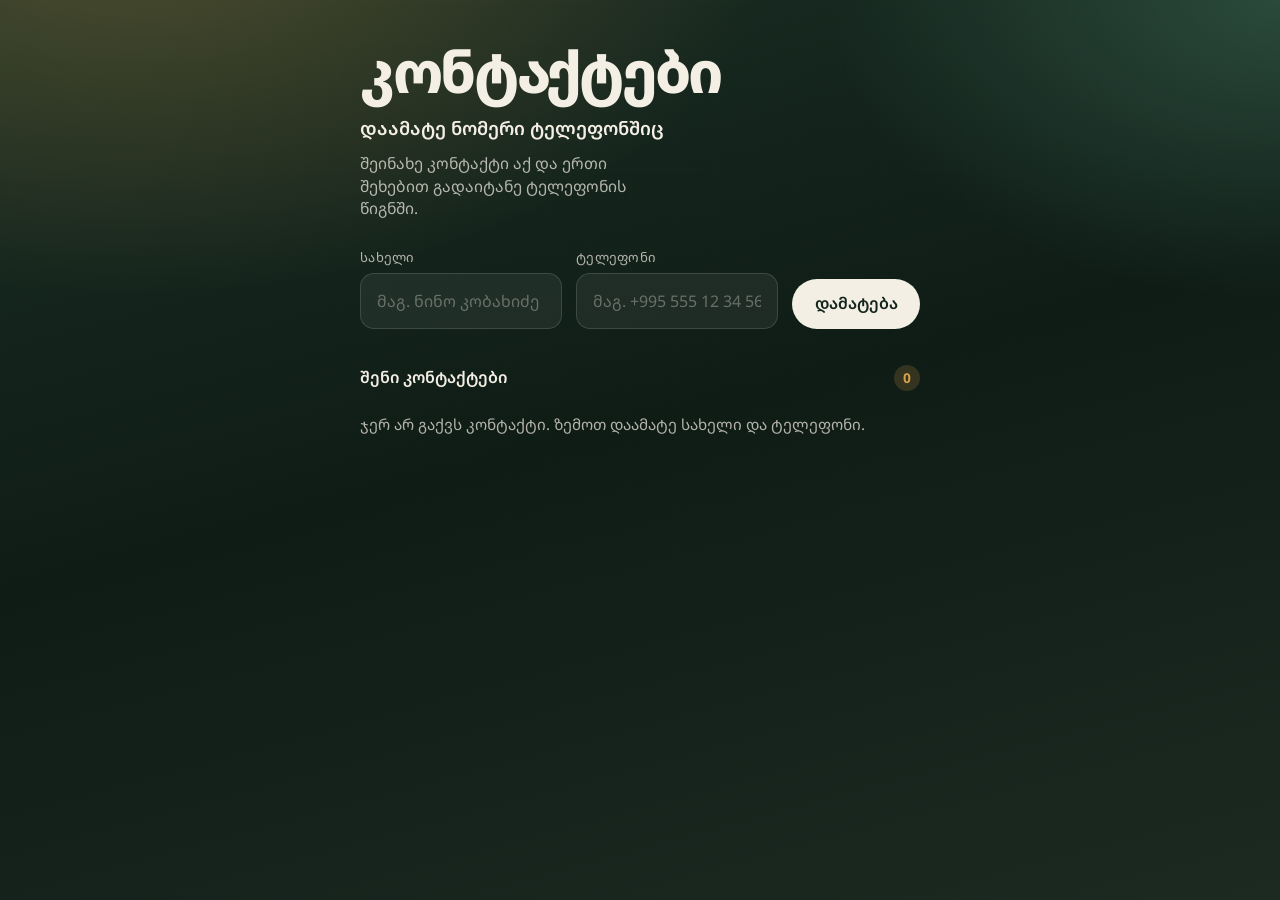
<file: index.html>
<!DOCTYPE html>
<html lang="ka">
  <head>
    <meta charset="UTF-8" />
    <meta name="viewport" content="width=device-width, initial-scale=1, viewport-fit=cover" />
    <meta name="theme-color" content="#1a2e24" />
    <title>კონტაქტები</title>
    <link rel="preconnect" href="https://fonts.googleapis.com" />
    <link rel="preconnect" href="https://fonts.gstatic.com" crossorigin />
    <link
      href="https://fonts.googleapis.com/css2?family=Noto+Sans+Georgian:wght@400;500;600;700&family=Syne:wght@600;700;800&display=swap"
      rel="stylesheet"
    />
    <link rel="stylesheet" href="styles.css" />
  </head>
  <body>
    <div class="atmosphere" aria-hidden="true"></div>

    <main class="app">
      <header class="brand">
        <p class="brand-mark">კონტაქტები</p>
        <h1>დაამატე ნომერი ტელეფონშიც</h1>
        <p class="lede">შეინახე კონტაქტი აქ და ერთი შეხებით გადაიტანე ტელეფონის წიგნში.</p>
      </header>

      <form class="composer" id="contact-form" autocomplete="on">
        <label>
          <span>სახელი</span>
          <input
            id="name"
            name="name"
            type="text"
            required
            maxlength="80"
            placeholder="მაგ. ნინო კობახიძე"
            autocomplete="name"
          />
        </label>
        <label>
          <span>ტელეფონი</span>
          <input
            id="phone"
            name="phone"
            type="tel"
            required
            inputmode="tel"
            maxlength="32"
            placeholder="მაგ. +995 555 12 34 56"
            autocomplete="tel"
          />
        </label>
        <button type="submit" class="btn primary">დამატება</button>
      </form>

      <section class="list-section" aria-labelledby="list-title">
        <div class="list-head">
          <h2 id="list-title">შენი კონტაქტები</h2>
          <span class="count" id="count">0</span>
        </div>
        <ul class="contacts" id="contacts"></ul>
        <p class="empty" id="empty">ჯერ არ გაქვს კონტაქტი. ზემოთ დაამატე სახელი და ტელეფონი.</p>
      </section>
    </main>

    <template id="contact-item">
      <li class="contact">
        <div class="contact-main">
          <p class="contact-name"></p>
          <p class="contact-phone"></p>
        </div>
        <div class="contact-actions">
          <a class="btn ghost call" href="#">დარეკვა</a>
          <button type="button" class="btn accent save">ტელეფონში</button>
          <button type="button" class="btn danger delete" aria-label="წაშლა">×</button>
        </div>
      </li>
    </template>

    <script src="app.js"></script>
  </body>
</html>
</file>
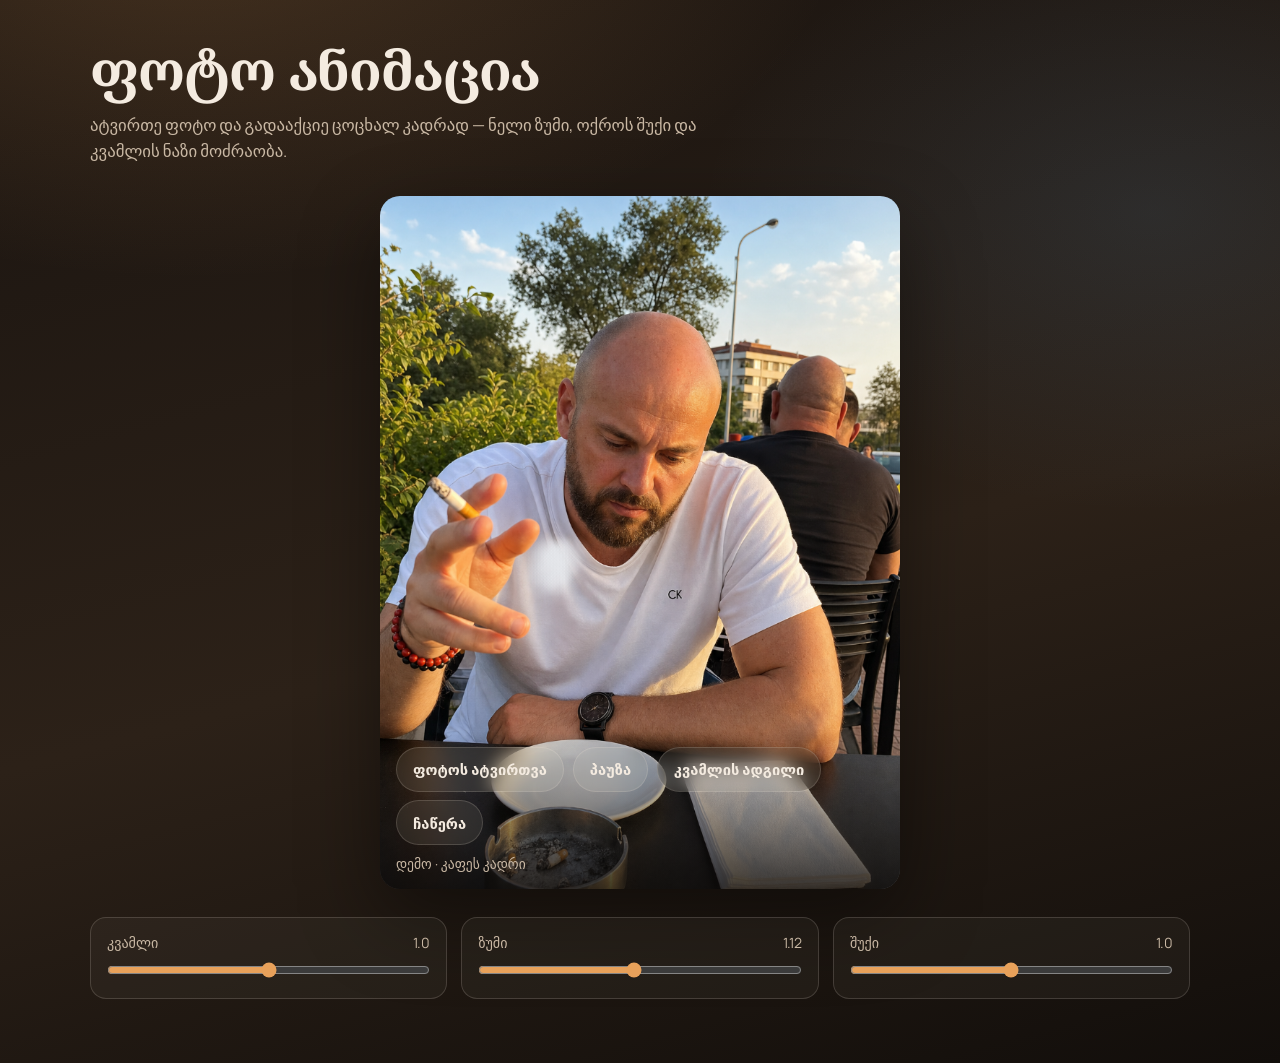
<file: public/index.html>
<!DOCTYPE html>
<html lang="ka">
<head>
  <meta charset="UTF-8" />
  <meta name="viewport" content="width=device-width, initial-scale=1" />
  <title>ფოტო ანიმაცია</title>
  <link rel="preconnect" href="https://fonts.googleapis.com" />
  <link rel="preconnect" href="https://fonts.gstatic.com" crossorigin />
  <link href="https://fonts.googleapis.com/css2?family=Noto+Serif+Georgian:wght@500;700&family=Manrope:wght@400;500;600&display=swap" rel="stylesheet" />
  <style>
    :root {
      --bg0: #1a1410;
      --bg1: #2c2118;
      --ink: #f4ebe0;
      --muted: #c9b8a4;
      --accent: #e8a15a;
      --glass: rgba(255, 244, 230, 0.08);
      --line: rgba(244, 235, 224, 0.16);
    }

    * { box-sizing: border-box; margin: 0; padding: 0; }

    body {
      min-height: 100vh;
      font-family: "Manrope", system-ui, sans-serif;
      color: var(--ink);
      background:
        radial-gradient(1200px 700px at 15% -10%, rgba(232, 161, 90, 0.22), transparent 55%),
        radial-gradient(900px 600px at 90% 20%, rgba(90, 140, 180, 0.14), transparent 50%),
        linear-gradient(165deg, var(--bg0), var(--bg1) 55%, #120e0b);
      overflow-x: hidden;
    }

    .wrap {
      width: min(1100px, calc(100% - 2rem));
      margin: 0 auto;
      padding: 2.5rem 0 4rem;
    }

    header {
      display: grid;
      gap: 0.75rem;
      margin-bottom: 2rem;
      animation: rise 0.9s ease both;
    }

    h1 {
      font-family: "Noto Serif Georgian", Georgia, serif;
      font-weight: 700;
      font-size: clamp(2rem, 5vw, 3.4rem);
      letter-spacing: -0.02em;
      line-height: 1.1;
    }

    header p {
      max-width: 38rem;
      color: var(--muted);
      font-size: 1.05rem;
      line-height: 1.55;
    }

    .stage {
      position: relative;
      border-radius: 1.25rem;
      overflow: hidden;
      isolation: isolate;
      background: #0a0806;
      box-shadow:
        0 30px 80px rgba(0, 0, 0, 0.45),
        inset 0 0 0 1px var(--line);
      aspect-ratio: 3 / 4;
      max-height: min(78vh, 860px);
      margin-inline: auto;
      width: min(100%, 520px);
      animation: rise 1.1s ease 0.08s both;
    }

    canvas {
      display: block;
      width: 100%;
      height: 100%;
      object-fit: cover;
    }

    .hud {
      position: absolute;
      inset: auto 0 0 0;
      display: flex;
      flex-wrap: wrap;
      gap: 0.65rem;
      align-items: center;
      justify-content: space-between;
      padding: 1rem;
      background: linear-gradient(to top, rgba(10, 8, 6, 0.78), transparent);
    }

    .actions { display: flex; flex-wrap: wrap; gap: 0.55rem; }

    button, label.btn {
      appearance: none;
      border: 1px solid var(--line);
      background: var(--glass);
      color: var(--ink);
      font: inherit;
      font-weight: 600;
      font-size: 0.92rem;
      padding: 0.7rem 1rem;
      border-radius: 999px;
      cursor: pointer;
      backdrop-filter: blur(10px);
      transition: transform 0.2s ease, background 0.2s ease, border-color 0.2s ease;
    }

    button:hover, label.btn:hover {
      transform: translateY(-1px);
      background: rgba(255, 244, 230, 0.14);
      border-color: rgba(232, 161, 90, 0.5);
    }

    button.primary {
      background: linear-gradient(135deg, #efb072, #d4833d);
      color: #1a120a;
      border-color: transparent;
    }

    input[type="file"] { display: none; }

    .meta {
      color: var(--muted);
      font-size: 0.85rem;
    }

    .panel {
      margin-top: 1.75rem;
      display: grid;
      gap: 1rem;
      animation: rise 1.2s ease 0.16s both;
    }

    .sliders {
      display: grid;
      grid-template-columns: repeat(auto-fit, minmax(180px, 1fr));
      gap: 0.9rem;
    }

    .slider {
      padding: 0.95rem 1rem;
      border: 1px solid var(--line);
      border-radius: 1rem;
      background: rgba(255, 244, 230, 0.04);
    }

    .slider label {
      display: flex;
      justify-content: space-between;
      gap: 1rem;
      margin-bottom: 0.55rem;
      font-size: 0.88rem;
      color: var(--muted);
    }

    input[type="range"] {
      width: 100%;
      accent-color: var(--accent);
    }

    @keyframes rise {
      from { opacity: 0; transform: translateY(16px); }
      to { opacity: 1; transform: translateY(0); }
    }

    @media (max-width: 640px) {
      .wrap { width: min(100% - 1.25rem, 1100px); padding-top: 1.5rem; }
      .hud { flex-direction: column; align-items: stretch; }
      .actions { justify-content: stretch; }
      button, label.btn { flex: 1; text-align: center; }
    }
  </style>
</head>
<body>
  <div class="wrap">
    <header>
      <h1>ფოტო ანიმაცია</h1>
      <p>ატვირთე ფოტო და გადააქციე ცოცხალ კადრად — ნელი ზუმი, ოქროს შუქი და კვამლის ნაზი მოძრაობა.</p>
    </header>

    <div class="stage">
      <canvas id="stage" width="720" height="1080" aria-label="ანიმირებული ფოტო"></canvas>
      <div class="hud">
        <div class="actions">
          <label class="btn primary">
            ფოტოს ატვირთვა
            <input id="file" type="file" accept="image/*" />
          </label>
          <button id="toggle" type="button">პაუზა</button>
          <button id="place" type="button">კვამლის ადგილი</button>
          <button id="download" type="button">ჩაწერა</button>
        </div>
        <div class="meta" id="status">დემო ფოტო იტვირთება…</div>
      </div>
    </div>

    <section class="panel">
      <div class="sliders">
        <div class="slider">
          <label><span>კვამლი</span><span id="smokeVal">1.0</span></label>
          <input id="smoke" type="range" min="0" max="2" step="0.05" value="1" />
        </div>
        <div class="slider">
          <label><span>ზუმი</span><span id="zoomVal">1.12</span></label>
          <input id="zoom" type="range" min="1" max="1.25" step="0.01" value="1.12" />
        </div>
        <div class="slider">
          <label><span>შუქი</span><span id="lightVal">1.0</span></label>
          <input id="light" type="range" min="0" max="2" step="0.05" value="1" />
        </div>
      </div>
    </section>
  </div>

  <script>
    const canvas = document.getElementById("stage");
    const ctx = canvas.getContext("2d", { alpha: false });
    const statusEl = document.getElementById("status");
    const fileInput = document.getElementById("file");
    const toggleBtn = document.getElementById("toggle");
    const placeBtn = document.getElementById("place");
    const downloadBtn = document.getElementById("download");
    const smokeInput = document.getElementById("smoke");
    const zoomInput = document.getElementById("zoom");
    const lightInput = document.getElementById("light");

    let img = new Image();
    let playing = true;
    let start = performance.now();
    let particles = [];
    let smokeOrigin = { x: 0.333, y: 0.588 }; // demo photo: raised hand / cigarette tip
    let mediaRecorder = null;
    let recording = false;
    let placing = false;

    function resizeCanvasToImage() {
      if (!img.naturalWidth) return;
      const maxW = 720;
      const scale = Math.min(1, maxW / img.naturalWidth);
      canvas.width = Math.round(img.naturalWidth * scale);
      canvas.height = Math.round(img.naturalHeight * scale);
    }

    function makeParticles(count) {
      particles = Array.from({ length: count }, () => resetParticle({}, true));
    }

    function resetParticle(p, initial = false) {
      const ox = smokeOrigin.x * canvas.width;
      const oy = smokeOrigin.y * canvas.height;
      p.x = ox + (Math.random() - 0.5) * 12;
      p.y = oy + (Math.random() - 0.5) * 8;
      p.vx = -0.15 + Math.random() * 0.4;
      p.vy = -0.7 - Math.random() * 0.9;
      p.life = initial ? Math.random() : 0;
      p.max = 1.8 + Math.random() * 2.2;
      p.size = 8 + Math.random() * 16;
      p.phase = Math.random() * Math.PI * 2;
      return p;
    }

    function estimateSmokeOrigin(image) {
      // Approximate hand/cigarette region for typical cafe portrait framing
      smokeOrigin = { x: 0.58, y: 0.50 };
      const probe = document.createElement("canvas");
      const pw = 120, ph = 160;
      probe.width = pw; probe.height = ph;
      const pctx = probe.getContext("2d");
      pctx.drawImage(image, 0, 0, pw, ph);
      const data = pctx.getImageData(0, 0, pw, ph).data;
      let best = -1e9, bx = 0.58, by = 0.5;
      for (let y = Math.floor(ph * 0.38); y < Math.floor(ph * 0.62); y++) {
        for (let x = Math.floor(pw * 0.45); x < Math.floor(pw * 0.78); x++) {
          const i = (y * pw + x) * 4;
          const r = data[i], g = data[i + 1], b = data[i + 2];
          if (r > 140 && r > g + 15 && r > b + 20) {
            const score = (r - g) * 1.4 + (r - b) * 0.8;
            if (score > best) {
              best = score;
              bx = x / pw;
              by = y / ph;
            }
          }
        }
      }
      if (best > 10) smokeOrigin = { x: bx, y: by - 0.01 };
    }

    function easeInOut(t) {
      return 0.5 - 0.5 * Math.cos(Math.PI * t);
    }

    function drawFrame(now) {
      if (!img.naturalWidth) return;
      const tSec = (now - start) / 1000;
      const loop = 8;
      const t = easeInOut((tSec % loop) / loop);
      const zoomTo = Number(zoomInput.value);
      const zoom = 1 + (zoomTo - 1) * t;
      const lightAmt = Number(lightInput.value);
      const smokeAmt = Number(smokeInput.value);

      const cw = canvas.width, ch = canvas.height;
      const sw = img.naturalWidth / zoom;
      const sh = img.naturalHeight / zoom;
      const sx = (img.naturalWidth - sw) * (0.35 - 0.17 * t);
      const sy = (img.naturalHeight - sh) * (0.42 - 0.20 * t);

      ctx.save();
      ctx.fillStyle = "#0a0806";
      ctx.fillRect(0, 0, cw, ch);
      ctx.drawImage(img, sx, sy, sw, sh, 0, 0, cw, ch);

      // Golden shimmer overlay
      const pulse = 0.5 + 0.5 * Math.sin(tSec * Math.PI * 0.7);
      ctx.globalCompositeOperation = "soft-light";
      ctx.fillStyle = `rgba(232, 161, 90, ${0.08 * lightAmt * pulse})`;
      ctx.fillRect(0, 0, cw, ch);
      ctx.globalCompositeOperation = "source-over";

      // Smoke
      if (smokeAmt > 0.01) {
        ctx.save();
        for (const p of particles) {
          p.life += 1 / 60;
          if (p.life >= p.max) resetParticle(p);
          p.phase += 0.04;
          p.x += p.vx + Math.sin(p.phase) * 0.25;
          p.y += p.vy;
          p.size *= 1.008;
          const progress = p.life / p.max;
          const alpha = (1 - progress) ** 1.2 * 0.48 * smokeAmt;
          if (alpha < 0.01) continue;
          const r = p.size * (0.55 + 0.7 * progress);
          const g = ctx.createRadialGradient(p.x, p.y, 0, p.x, p.y, r);
          g.addColorStop(0, `rgba(230,232,236,${alpha})`);
          g.addColorStop(1, "rgba(230,232,236,0)");
          ctx.fillStyle = g;
          ctx.beginPath();
          ctx.arc(p.x, p.y, r, 0, Math.PI * 2);
          ctx.fill();
        }
        ctx.restore();
      }

      ctx.restore();
    }

    function loop(now) {
      if (playing) drawFrame(now);
      requestAnimationFrame(loop);
    }

    function loadImage(src, label) {
      statusEl.textContent = "იტვირთება…";
      img = new Image();
      img.crossOrigin = "anonymous";
      img.onload = () => {
        resizeCanvasToImage();
        if (!label.startsWith("დემო")) {
          estimateSmokeOrigin(img);
        }
        makeParticles(56);
        start = performance.now();
        statusEl.textContent = label;
        drawFrame(start);
      };
      img.onerror = () => {
        statusEl.textContent = "ფოტო ვერ ჩაიტვირთა";
      };
      img.src = src;
    }

    fileInput.addEventListener("change", () => {
      const file = fileInput.files?.[0];
      if (!file) return;
      const url = URL.createObjectURL(file);
      loadImage(url, file.name);
    });

    toggleBtn.addEventListener("click", () => {
      playing = !playing;
      toggleBtn.textContent = playing ? "პაუზა" : "დაკვრა";
      if (playing) start = performance.now() - ((performance.now() - start) % 8000);
    });

    placeBtn.addEventListener("click", () => {
      placing = !placing;
      placeBtn.textContent = placing ? "დააკლიკე კანვასს" : "კვამლის ადგილი";
      statusEl.textContent = placing
        ? "დააკლიკე იქ, საიდანაც კვამლი უნდა ამოდიოდეს"
        : "მზადაა";
    });

    canvas.addEventListener("click", (e) => {
      if (!placing) return;
      const rect = canvas.getBoundingClientRect();
      smokeOrigin = {
        x: (e.clientX - rect.left) / rect.width,
        y: (e.clientY - rect.top) / rect.height,
      };
      makeParticles(56);
      placing = false;
      placeBtn.textContent = "კვამლის ადგილი";
      statusEl.textContent = `კვამლი: ${(smokeOrigin.x * 100).toFixed(0)}% × ${(smokeOrigin.y * 100).toFixed(0)}%`;
    });

    downloadBtn.addEventListener("click", async () => {
      if (recording || !img.naturalWidth) return;
      recording = true;
      downloadBtn.textContent = "იწერება…";
      const stream = canvas.captureStream(30);
      const chunks = [];
      const mime = MediaRecorder.isTypeSupported("video/webm;codecs=vp9")
        ? "video/webm;codecs=vp9"
        : "video/webm";
      mediaRecorder = new MediaRecorder(stream, { mimeType: mime, videoBitsPerSecond: 4_000_000 });
      mediaRecorder.ondataavailable = (e) => { if (e.data.size) chunks.push(e.data); };
      mediaRecorder.onstop = () => {
        const blob = new Blob(chunks, { type: "video/webm" });
        const a = document.createElement("a");
        a.href = URL.createObjectURL(blob);
        a.download = "photo-animation.webm";
        a.click();
        recording = false;
        downloadBtn.textContent = "ჩაწერა";
        statusEl.textContent = "ვიდეო მზადაა";
      };
      mediaRecorder.start();
      const wasPlaying = playing;
      playing = true;
      setTimeout(() => {
        mediaRecorder.stop();
        playing = wasPlaying;
        toggleBtn.textContent = playing ? "პაუზა" : "დაკვრა";
      }, 6000);
    });

    for (const [input, labelId] of [
      [smokeInput, "smokeVal"],
      [zoomInput, "zoomVal"],
      [lightInput, "lightVal"],
    ]) {
      const label = document.getElementById(labelId);
      input.addEventListener("input", () => {
        label.textContent = Number(input.value).toFixed(2);
      });
    }

    loadImage("./cafe-photo.png", "დემო · კაფეს კადრი");
    requestAnimationFrame(loop);
  </script>
</body>
</html>
</file>
<file: styles.css>
:root {
  --bg-deep: #13241c;
  --bg-mid: #1f3a2e;
  --ink: #f4efe4;
  --ink-soft: rgba(244, 239, 228, 0.72);
  --line: rgba(244, 239, 228, 0.14);
  --accent: #d8a24a;
  --accent-ink: #1a1408;
  --danger: #e07a6a;
  --field: rgba(255, 255, 255, 0.06);
  --radius: 18px;
  --font-display: "Syne", "Noto Sans Georgian", sans-serif;
  --font-body: "Noto Sans Georgian", sans-serif;
  --shadow: 0 24px 60px rgba(0, 0, 0, 0.35);
}

* {
  box-sizing: border-box;
}

html,
body {
  margin: 0;
  min-height: 100%;
}

body {
  font-family: var(--font-body);
  color: var(--ink);
  background: var(--bg-deep);
  line-height: 1.45;
  -webkit-font-smoothing: antialiased;
}

.atmosphere {
  position: fixed;
  inset: 0;
  z-index: -1;
  background:
    radial-gradient(1200px 700px at 10% -10%, rgba(216, 162, 74, 0.28), transparent 55%),
    radial-gradient(900px 600px at 100% 0%, rgba(84, 145, 118, 0.35), transparent 50%),
    linear-gradient(165deg, #1a2e24 0%, #0f1c16 48%, #1c2a22 100%);
}

.atmosphere::after {
  content: "";
  position: absolute;
  inset: 0;
  opacity: 0.18;
  background-image:
    linear-gradient(rgba(244, 239, 228, 0.05) 1px, transparent 1px),
    linear-gradient(90deg, rgba(244, 239, 228, 0.05) 1px, transparent 1px);
  background-size: 42px 42px;
  mask-image: radial-gradient(circle at 50% 20%, black, transparent 75%);
}

.app {
  width: min(100% - 2rem, 560px);
  margin: 0 auto;
  padding: clamp(1.5rem, 5vw, 3rem) 0 4rem;
}

.brand {
  animation: rise 0.7s ease both;
}

.brand-mark {
  margin: 0 0 0.75rem;
  font-family: var(--font-display);
  font-size: clamp(2.4rem, 9vw, 3.6rem);
  font-weight: 800;
  letter-spacing: -0.04em;
  line-height: 0.95;
}

.brand h1 {
  margin: 0;
  font-family: var(--font-body);
  font-size: 1.15rem;
  font-weight: 600;
  color: var(--ink);
}

.lede {
  margin: 0.65rem 0 0;
  color: var(--ink-soft);
  font-size: 0.98rem;
  max-width: 34ch;
}

.composer {
  margin-top: 1.75rem;
  display: grid;
  gap: 0.9rem;
  animation: rise 0.8s 0.08s ease both;
}

.composer label {
  display: grid;
  gap: 0.4rem;
}

.composer span {
  font-size: 0.82rem;
  letter-spacing: 0.02em;
  color: var(--ink-soft);
}

input {
  width: 100%;
  border: 1px solid var(--line);
  background: var(--field);
  color: var(--ink);
  border-radius: 14px;
  padding: 0.95rem 1rem;
  font: inherit;
  font-size: 1rem;
  outline: none;
  transition: border-color 0.2s ease, background 0.2s ease, transform 0.2s ease;
}

input::placeholder {
  color: rgba(244, 239, 228, 0.35);
}

input:focus {
  border-color: rgba(216, 162, 74, 0.7);
  background: rgba(255, 255, 255, 0.09);
}

.btn {
  appearance: none;
  border: 0;
  border-radius: 999px;
  font: inherit;
  font-weight: 600;
  cursor: pointer;
  text-decoration: none;
  display: inline-flex;
  align-items: center;
  justify-content: center;
  gap: 0.35rem;
  padding: 0.85rem 1.15rem;
  transition: transform 0.18s ease, background 0.18s ease, opacity 0.18s ease;
}

.btn:active {
  transform: scale(0.97);
}

.btn.primary {
  background: var(--ink);
  color: var(--bg-deep);
  margin-top: 0.25rem;
}

.btn.primary:hover {
  background: #fff8ea;
}

.btn.accent {
  background: var(--accent);
  color: var(--accent-ink);
}

.btn.ghost {
  background: transparent;
  color: var(--ink);
  border: 1px solid var(--line);
}

.btn.danger {
  background: transparent;
  color: var(--danger);
  border: 1px solid rgba(224, 122, 106, 0.35);
  width: 2.5rem;
  padding-inline: 0;
  font-size: 1.25rem;
  line-height: 1;
}

.list-section {
  margin-top: 2.25rem;
  animation: rise 0.85s 0.16s ease both;
}

.list-head {
  display: flex;
  align-items: baseline;
  justify-content: space-between;
  gap: 1rem;
  margin-bottom: 0.9rem;
}

.list-head h2 {
  margin: 0;
  font-size: 1rem;
  font-weight: 600;
}

.count {
  min-width: 1.6rem;
  height: 1.6rem;
  padding: 0 0.45rem;
  border-radius: 999px;
  display: inline-flex;
  align-items: center;
  justify-content: center;
  background: rgba(216, 162, 74, 0.18);
  color: var(--accent);
  font-size: 0.85rem;
  font-weight: 700;
}

.contacts {
  list-style: none;
  margin: 0;
  padding: 0;
  display: grid;
  gap: 0.75rem;
}

.contact {
  display: grid;
  gap: 0.85rem;
  padding: 1rem 0;
  border-top: 1px solid var(--line);
  animation: slide-in 0.35s ease both;
}

.contact:last-child {
  border-bottom: 1px solid var(--line);
}

.contact-name {
  margin: 0;
  font-weight: 700;
  font-size: 1.05rem;
}

.contact-phone {
  margin: 0.2rem 0 0;
  color: var(--ink-soft);
  font-variant-numeric: tabular-nums;
}

.contact-actions {
  display: flex;
  flex-wrap: wrap;
  gap: 0.5rem;
}

.empty {
  margin: 0.5rem 0 0;
  color: var(--ink-soft);
  font-size: 0.95rem;
}

.empty[hidden],
.contacts:empty + .empty {
  display: block;
}

.contacts:not(:empty) + .empty {
  display: none;
}

@keyframes rise {
  from {
    opacity: 0;
    transform: translateY(14px);
  }
  to {
    opacity: 1;
    transform: none;
  }
}

@keyframes slide-in {
  from {
    opacity: 0;
    transform: translateX(-8px);
  }
  to {
    opacity: 1;
    transform: none;
  }
}

@media (min-width: 640px) {
  .contact {
    grid-template-columns: 1fr auto;
    align-items: center;
  }

  .composer {
    grid-template-columns: 1fr 1fr auto;
    align-items: end;
  }

  .composer .btn.primary {
    margin-top: 0;
    height: 3.15rem;
    padding-inline: 1.4rem;
  }
}

@media (prefers-reduced-motion: reduce) {
  *,
  *::before,
  *::after {
    animation: none !important;
    transition: none !important;
  }
}
</file>
